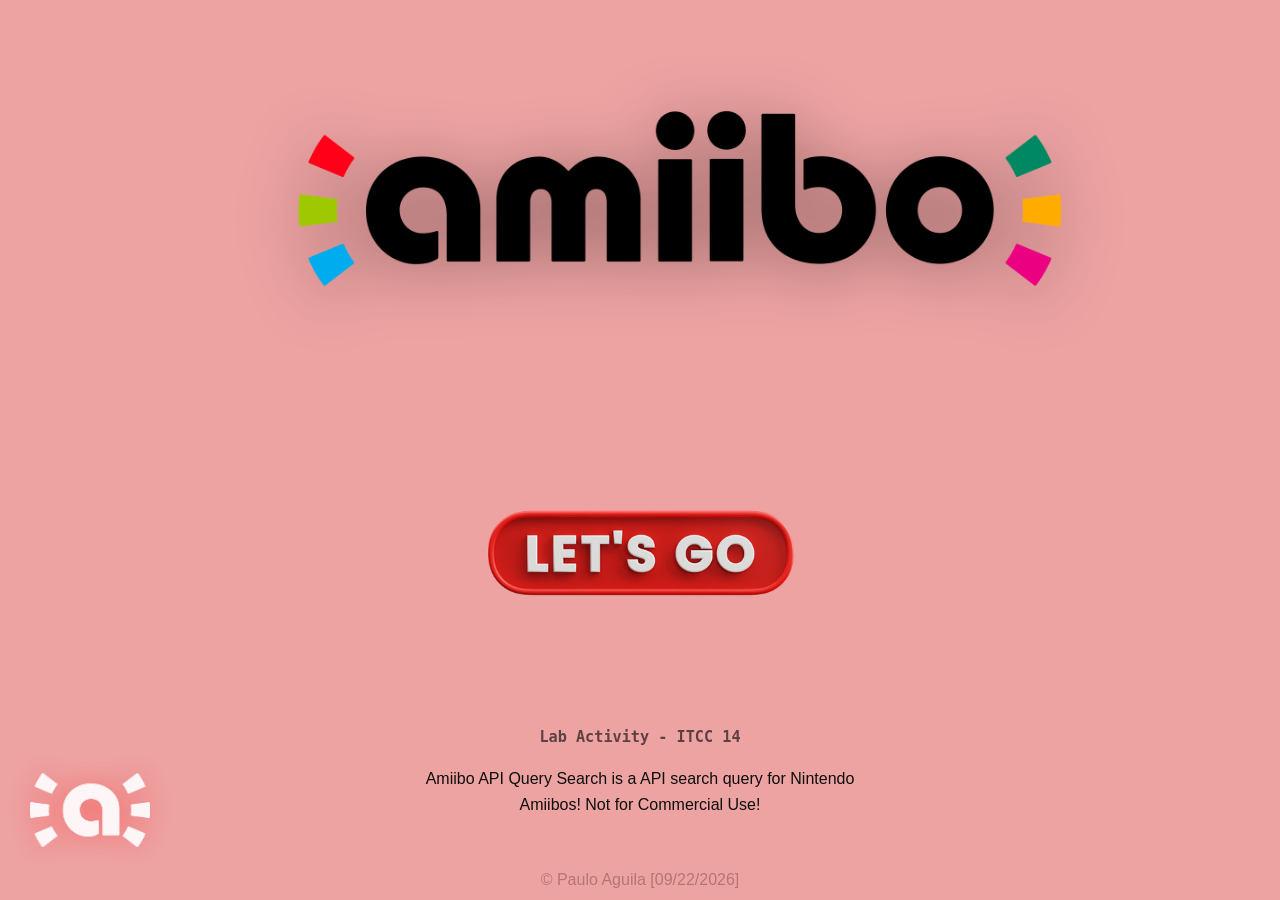
<file: index.html>
<!DOCTYPE html>
<html lang="en">
<head>
  <meta charset="UTF-8" />
  <meta name="viewport" content="width=device-width, initial-scale=1.0"/>
  <title>Amiibo API Query Search</title>
  <link rel="stylesheet" href="css/index.css" />
</head>
<body>
<img src="pictures/amilogo2.png" alt="Spinning Logo" class="spinning-image"/>
<div class="page">
  <section class="hero">

    <img src="pictures/amilogo.png" alt="Title Screen" class="title-logo">
    <a href="search.html">
    <button type="button" class="start-btn-wrap" style="background: none; border: none; padding: 0; cursor: pointer;">
    <img src="pictures/button.png" alt="Let's Start Clicking!" class="start-btn-img"></a>
    </button>

    <h3>Lab Activity - ITCC 14</h3>
    <p>Amiibo API Query Search is a API search query for Nintendo Amiibos! Not for Commercial Use!</p>

  </section>

  <footer class="footer section">
    <p>© Paulo Aguila [09/22/2026]</p>
  </footer>
</div>
</body>
</file>
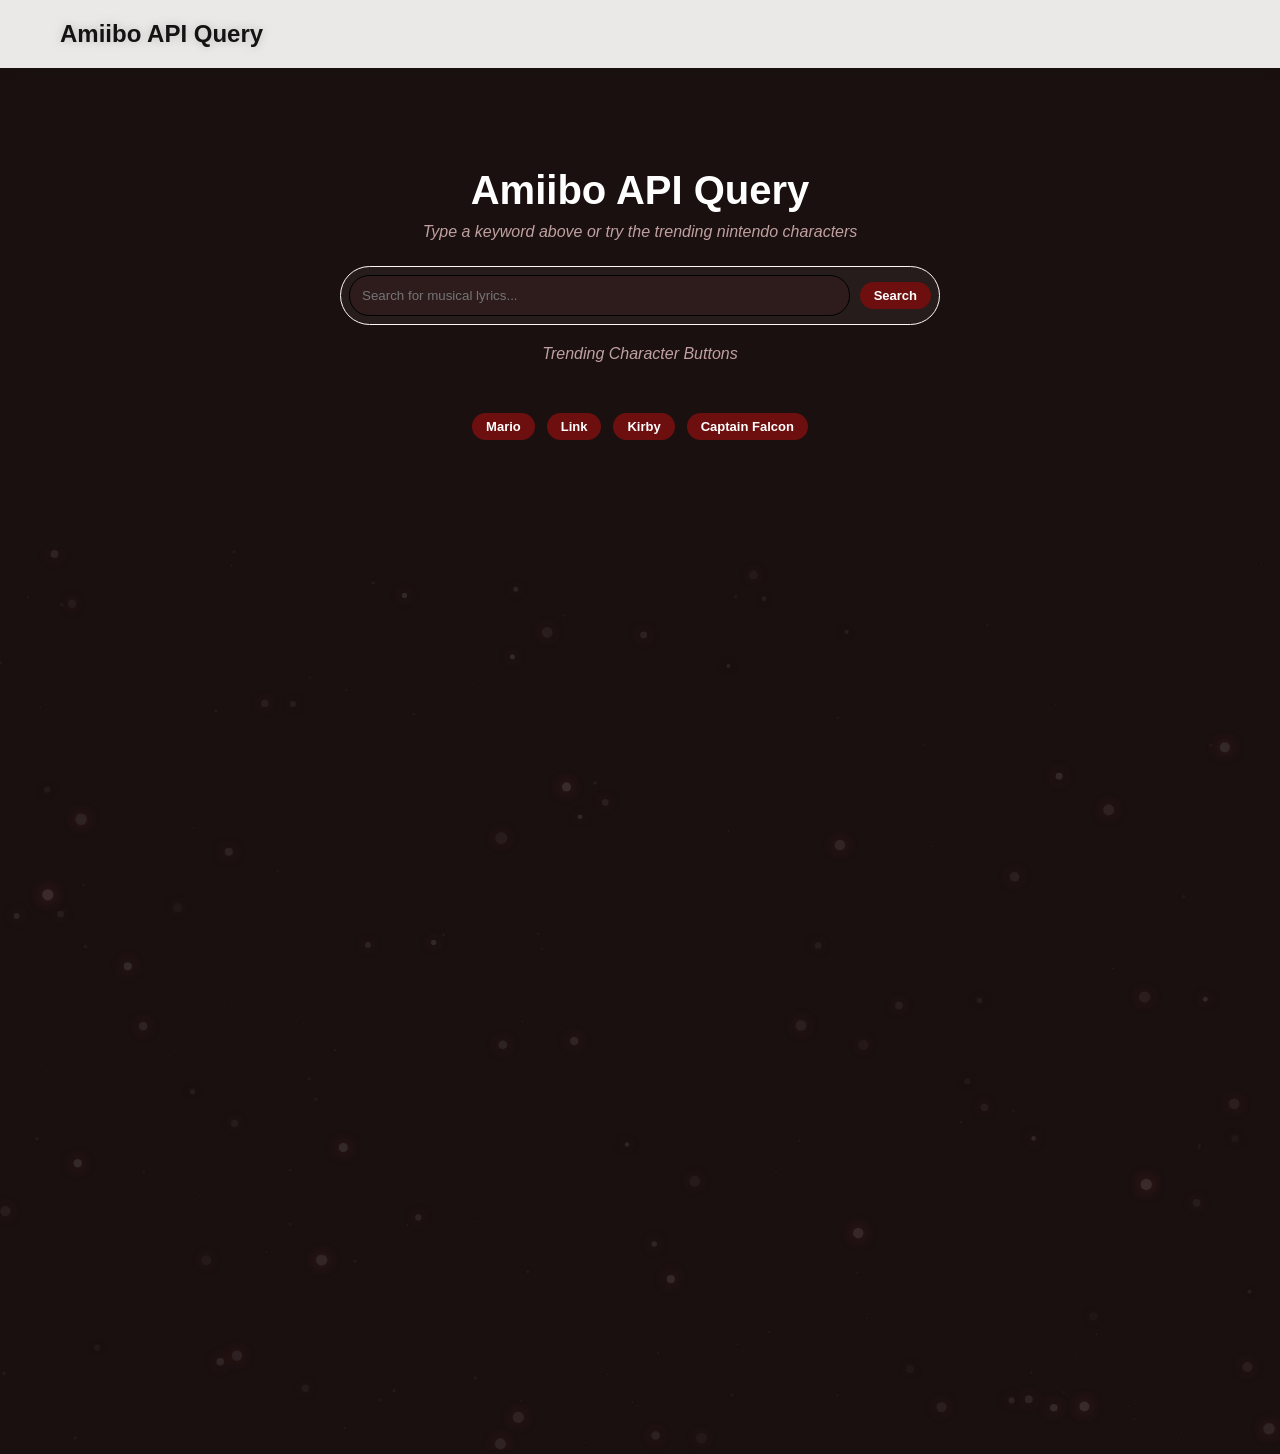
<file: search.html>
<!DOCTYPE html>
<html lang="en">
<head>
  <meta charset="utf-8" />
  <meta name="viewport" content="width=device-width, initial-scale=1" />
  <title>Amiibo API Query</title>
  <link rel="stylesheet" href="css/search.css" />
  <script src="app.js" defer></script>
</head>
<body>
  <div class="main">
    <header>
      <nav>
        <h2>Amiibo API Query</h2>
      </nav>
    </header>
    <div class="hero">
      <h1 id="headline">Amiibo API Query</h1>
      <p><i>Type a keyword above or try the trending nintendo characters</i></p>
      <form id="search-form" class="search-form-wrapper">
        <div class="searchBar">
          <input type="text" id="search-input" placeholder="Search for musical lyrics..." required>
          <button type="submit" class="set-btn btn-hub" style="margin-top: 0; border: none; cursor: pointer;">Search</button>
        </div>
      </form>
      <p><i>Trending Character Buttons</i></p>
    </div>
    <section class="challenges">
    <div class="button-row">
    <button class="challenge-btn set-btn btn-act"data-query="Mario">Mario</button>
    <button class="challenge-btn set-btn btn-ft"data-query="Link">Link</button>
    <button class="challenge-btn set-btn btn-act" data-query="Kirby">Kirby</button>
    <button class="challenge-btn set-btn btn-ft" data-query="Captain Falcon">Captain Falcon</button>
    </div>
    </section>

    <div id="loading-indicator" class="hidden">
      <div class="spinner"></div>
      <p style="text-align: center; color: #da8686; font-weight: 600;">Retrieving beautiful media...</p>
    </div>

    <div id="error-banner" class="error-banner hidden"></div>

    <div class="items" id="results-grid">
    </div>
  </div>
    <canvas id="noise"></canvas>
<script src="js/particles.js" defer></script>
  <script>
    // Title Randomizer Animation 
    const title = document.getElementById("headline");
    const originalText = title.innerText;
    const words = ["Check them out!", "Search AnyTendo!", "Random Nintendo", "Amiibo API", "Searching..."];
    const letters = "ABCDEFGHIJKLMNOPQRSTUVWXYZabcdefghijklmnopqrstuvwxyz1234567890.,/';[]]!@#$^*()_+=";

    function scrambleTo(target, callback) {
      let iteration = 0;
      const interval = setInterval(() => {
        title.innerText = target
          .split("")
          .map((letter, index) => {
            if (index < iteration) return target[index];
            return letters[Math.floor(Math.random() * letters.length)];
          })
          .join("");

        if (iteration >= target.length) {
          clearInterval(interval);
          if (callback) callback();
        }

        iteration += 1 / 2;
      }, 50);
    }

    function runAnimation() {
      const randomWord = words[Math.floor(Math.random() * words.length)];
      scrambleTo(randomWord, () => {
        setTimeout(() => {
          scrambleTo(originalText);
        }, 1500);
      });
    }
    setInterval(runAnimation, 10000);
  </script>
</body>
</file>
<file: css/index.css>
* {
  margin: 0;
  padding: 0;
  box-sizing: border-box;
}

body {
  background: #eea3a3;
  color: rgb(53, 11, 11);
  font-family: Arial, sans-serif, monospace;
  min-height: 100vh;
  display: flex;
  flex-direction: column;
  align-items: center;
  justify-content: center;
}

/* Noise canvas */
#noise {
  position: fixed;
  inset: 0;
  width: 100%;
  height: 100%;
  pointer-events: none;
  z-index: 0;
  opacity: 0.35;
  mix-blend-mode: screen;
  filter: blur(0.6px);
}

/* Spinning corner yippee */
.spinning-image {
  position: fixed;
  bottom: 30px;
  left: 30px;
  width: 120px;
  height: 120px;
  object-fit: contain;
  z-index: 3;
  opacity: 0.9;
  animation: spin 12s linear infinite;
  pointer-events: none;
  filter: drop-shadow(0 0 15px rgba(230, 6, 6, 0.4)) brightness(1.5);
}
@keyframes spin {
  from { transform: rotate(0deg); }
  to   { transform: rotate(360deg); }
}

/* Page wrapping */
.page {
  position: relative;
  z-index: 2;
  width: 100%;
  max-width: 100vw;
  display: flex;
  flex-direction: column;
  align-items: center;
  justify-content: center;
  text-align: center;
}

.section {
  width: 100%;
  max-width: 900px;
  padding: 10px;
}

/* Hero section */
.hero {
  display: flex;
  flex-direction: column;
  align-items: center;
  justify-content: center;
  text-align: center;
  padding: 40px 50px 20px;
  gap: 16px;
}

/* Title logo */
.title-logo {
  max-width: 900px;
  width: 92%;
  margin-left: 80px; 
  animation: seesaw 3s ease-in-out infinite;
  filter: drop-shadow(0 8px 32px rgba(0, 0, 0, 0.35));
}
@keyframes seesaw {
  0%   { transform: rotate(-3deg) translateY(0px); }
  50%  { transform: rotate(3deg)  translateY(-8px); }
  100% { transform: rotate(-3deg) translateY(0px); }
}

/* Start button */
.start-btn-wrap {
  display: inline-block;
  transition: transform 0.15s ease, filter 0.15s ease;
  cursor: pointer;
}
.start-btn-wrap:hover {
  transform: scale(1.06) translateY(-3px);
  filter: drop-shadow(0 0 18px rgba(255, 140, 140, 0.6));
}
.start-btn-wrap:active {
  transform: scale(0.97);
}
.start-btn-img {
  width: 320px;
  height: auto;
  display: block;
}

/* Project title and description */
.hero h3 {
  color: #000000;
  font-family: monospace;
  margin-top: 4px;
  opacity: 0.6;
}
.hero p {
  max-width: 480px;
  margin-top: 4px;
  color: #0e0e0d;
  line-height: 1.6;
}

/* Footer */
footer {
  text-align: center;
  opacity: 0.3;
  margin-top: 24px;
  padding-bottom: 16px;
}

/* Media Responsive  */
@media (max-width: 700px) {
  .spinning-image { display: none; }
  .start-btn-img  { width: 240px; }
  .title-logo     { max-width: 90vw; }
}
</file>
<file: css/search.css>
* {
  margin: 0;
  padding: 0;
  box-sizing: border-box;
}

body {
  background: #1a1010;
  color: #ffffff;
  font-family: Arial, sans-serif;
}

.set-btn{
  display:inline-block;
  padding:6px 14px;
  margin-top:8px;
  color:white;
  border-radius:14px;
  text-decoration:none;
  font-size:13px;
  font-weight:600;
  transition:0.2s;
}
.btn-hub{
  background:#6d0f0f;
}
.btn-hub:hover{
  background:#961212;
  transform:scale(1.05);
}
.btn-act{
  background:#6d0f0f;
}
.btn-act:hover{
  background:#961212;
  transform:scale(1.05);
}
.btn-pj{
  background:#6d0f0f;
}
.btn-pj:hover{
  background:#961212;
  transform:scale(1.05);
}
.btn-ft{
  background:#6d0f0f;
}
.btn-ft:hover{
  background:#961212;
  transform:scale(1.05);
}

.tag{
  display:inline-block;
  padding: 2px 10px;
  margin:3px;
  border: 1px solid #000000;
  border-radius:12px;
  font-size:12px;
  font-weight:600;
  color:rgb(11, 11, 11);
}

/* Status Tags */
.tag-complete{
  background-color: #97dbae;
  color: #0e3c1e;
}
.tag-incomplete{
  background-color: #db9797;
  color: #452f2f;
}
/* Types Tags */
.tag-activity{
  background-color: #c89cff;
  color: #443556;
}
.tag-project{
  background-color: #80e6ef;
  color: #2e5155;
}
.tag-freetime{
  background-color: #ef8080;
  color: #552e2e;
}
/* SubTypes Tags */
.tag-building{
  background-color: #a6ff9c;
  color: #405635;
}
.tag-coding{
  background-color: #6c8fc4;
  color: #e3e4ec;
}

.main {
  display: flex;
  flex-direction: column;
  gap: 40px;
}
nav {
  display: flex;
  justify-content: space-between;
  align-items: center;
  padding: 20px 60px;
  background: #ebe8e8;
  box-shadow: 0 2px 10px rgba(0, 0, 0, 0.1);
}

nav h2 {
  color: rgb(20, 19, 19);
  text-shadow: 0 0 8px rgba(161, 160, 160, 0.6);
}

nav button {
  background: #b74b4b;
  color: rgb(12, 12, 12);
  border: none;
  padding: 10px 20px;
  border-radius: 20px;
  cursor: pointer;
}

.hero {
  text-align: center;
  padding: 60px 10px 10px 10px;
}

.hero h1 {
  font-size: 2.5rem;
  margin-bottom: 10px;
}

.hero p {
  color: #c0a0a0;
  margin-top: 10px;
}

.items {
  display: grid;
  grid-template-columns: repeat(auto-fit, minmax(250px, 1fr));
  gap: 25px;
  padding: 0 60px 60px 60px;
}

.card {
  background: rgb(58, 36, 36);
  border: 2px solid #010a23;
  border-radius: 12px;
  box-shadow: 0 5px 15px rgba(0, 0, 0, 0.08);
  overflow: hidden;
  transition: 0.3s;
  display: flex;
  flex-direction: column;
}

.card:hover {
  transform: translateY(-5px);
}

.card img, .card video {
  width: 100%;
  height: 200px;
  object-fit: cover;
  background-color: #0c0e17;
}

.card-content {
  padding: 15px;
  display: flex;
  flex-direction: column;
  gap: 8px;
  flex: 1;
}

.card-content h3 {
  color: #6a585c;
  font-family: 'Segoe UI';
  font-size: 14px;
  margin-top: 5px;
  padding: 4px 10px;
  border: 1px solid #000000;
  border-radius: 999px;
  background: #ffffff;
  white-space: nowrap;
  overflow: hidden;
  text-overflow: ellipsis;
}

.search-form-wrapper {
  display: flex;
  justify-content: center;
  width: 100%;
  margin-top: 15px;
}

.searchBar {
  margin: 10px auto;
  width: 100%;
  max-width: 600px;
  font-size: 16px;
  border-radius: 8px;
  border: none;
  outline: none;
  display: flex;
  align-items: center;
  gap: 10px;
  background: rgba(255, 255, 255, 0.05);
  padding: 8px;
  border: 1px solid #fff7f7;
  border-radius: 30px;
}

.searchBar input {
  padding: 12px;
  flex: 1;
  border-radius: 20px;
  border: 1px solid #000000;
  background: #2e1c1c;
  color: #ffffff;
  outline: none;
}

.searchBar input:focus {
  border-color: #ff5656;
  box-shadow: 0 0 8px rgba(255, 86, 86, 0.4);
}

.media-select {
  background: #754f4f;
  color: white;
  border: none;
  padding: 8px 12px;
  border-radius: 15px;
  cursor: pointer;
  outline: none;
  font-weight: 600;
}

#title {
  letter-spacing: 2px;
}

.challenges {
  text-align: center;
  margin-bottom: 10px;
}

.challenges .button-row {
  display: flex;
  justify-content: center;
  flex-wrap: wrap;
  gap: 12px;
}

.challenges .challenge-btn {
  margin-top: 0;
  border: none;
  cursor: pointer;
}

.spinner {
  width: 45px;
  height: 45px;
  border: 4px solid #754f4f;
  border-top: 4px solid #ff5656;
  border-radius: 50%;
  animation: spin 0.8s linear infinite;
  margin: 20px auto;
}

@keyframes spin {
  0% { transform: rotate(0deg); }
  100% { transform: rotate(360deg); }
}

.error-banner {
  background-color: #452f2f;
  color: #db9797;
  border: 1px solid #db9797;
  padding: 12px;
  border-radius: 12px;
  max-width: 600px;
  margin: 20px auto;
  text-align: center;
  font-weight: 600;
}

.hidden {
  display: none !important;
}

@media (max-width: 700px){
  body {
    background-color: #341515;
  }
  nav{
    flex-direction: column;
    padding: 10px;
    gap: 12px;
  }
  .items {
    grid-template-columns: 1fr;
    padding: 15px;
  }
  .hero h1 {
    font-size: 2rem;
    color:#ffffff;
  }
  .hero p{
    color:#c0a0a0;
  }
  .card {
    background-color: rgb(58, 36, 36);
  }
  .card-content h3 {
    color:#6a5858;
  }
  .searchBar {
    flex-direction: column;
    border-radius: 16px;
    background: transparent;
    border: none;
    gap: 12px;
  }
  .searchBar input {
    width: 100%;
  }
  .media-select {
    width: 100%;
    text-align: center;
  }
}
</file>
